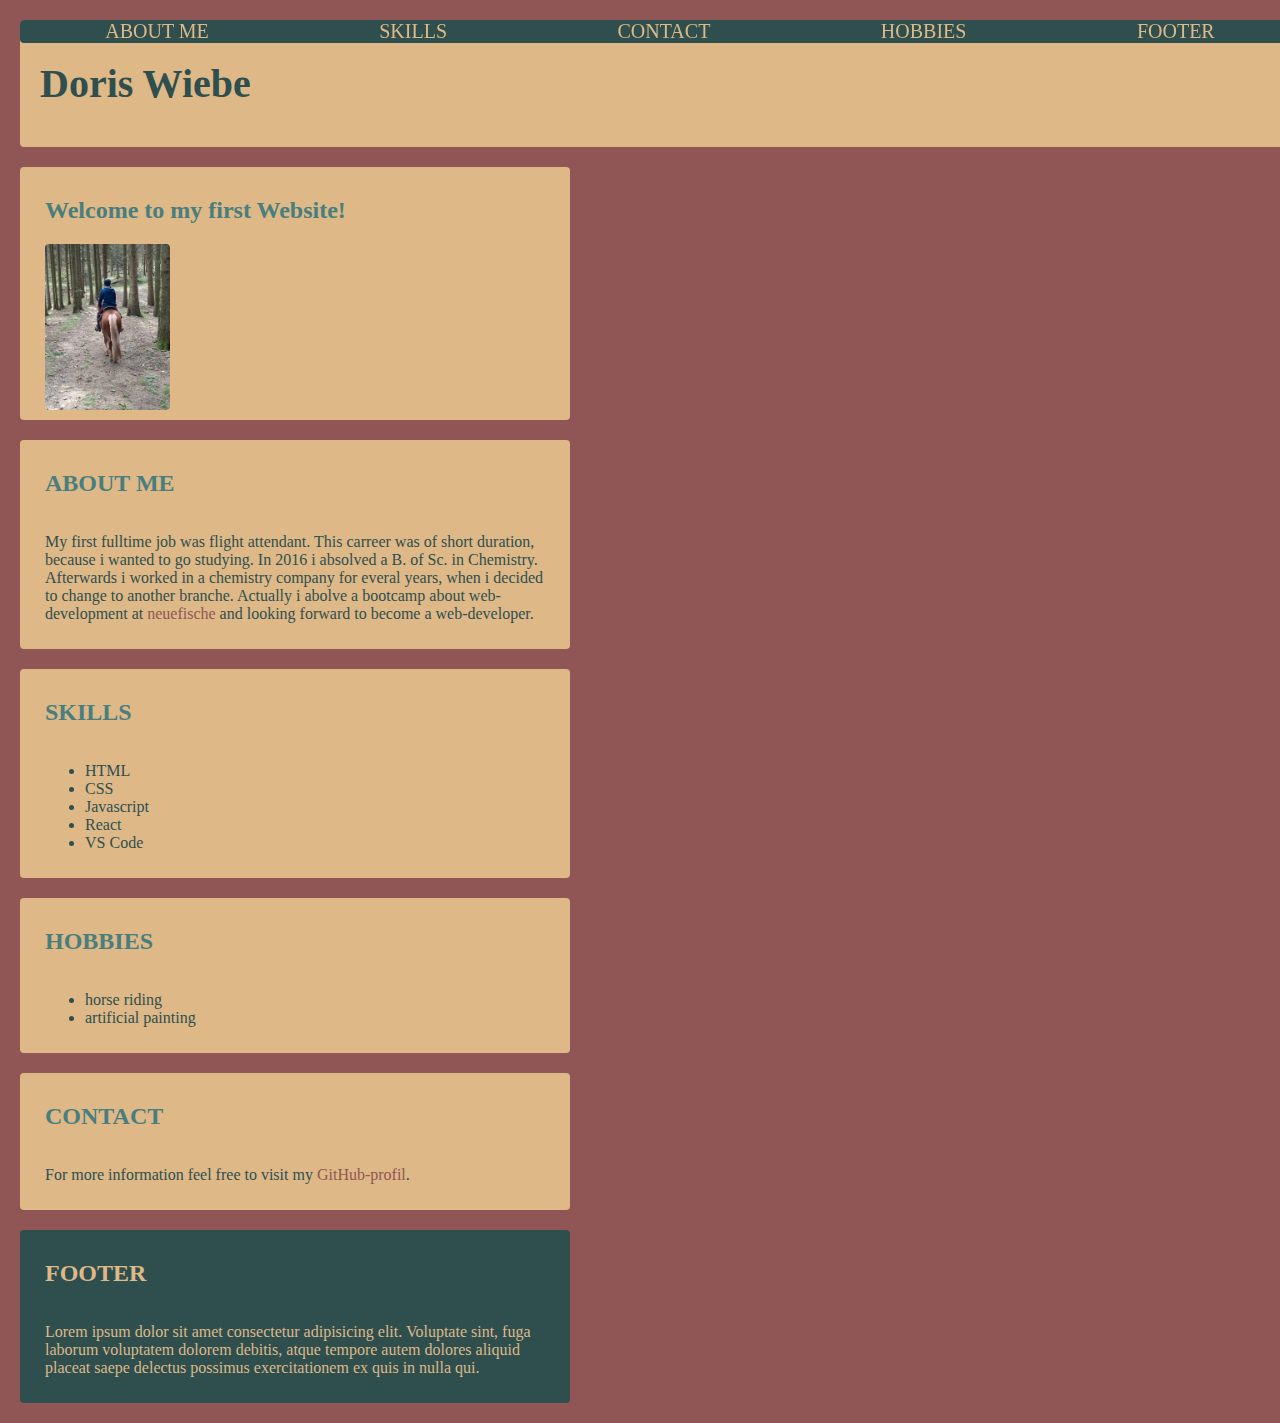
<file: index.html>
<!DOCTYPE html>
<html lang="en">
  <head>
    <meta charset="UTF-8" />
    <meta name="viewport" content="width=device-width, initial-scale=1.0" />
    <link rel="stylesheet" href="css/styles.css" />
    <title>My first Website</title>
  </head>
  <body>
    <header>
      <section class="menu">
        <nav>
          <a href="#about-me">ABOUT ME</a>
          <a href="#skills">SKILLS</a>
          <a href="#contact">CONTACT</a>
          <a href="#hobbies">HOBBIES</a>
          <a href="#footer">FOOTER</a>
        </nav>
      </section>
    </header>
    <main>
      <h1>Doris Wiebe</h1>
      <section>
        <article class="container">
          <h2>Welcome to my first Website!</h2>
          <img
            src="/pictures/me-on-horse.JPG"
            alt="picture of something interesting"
          />
        </article>
        <article class="container">
          <h2 id="about-me">ABOUT ME</h2>
          <p class="">
            My first fulltime job was flight attendant. This carreer was of
            short duration, because i wanted to go studying. In 2016 i absolved
            a B. of Sc. in Chemistry. Afterwards i worked in a chemistry company
            for everal years, when i decided to change to another branche.
            Actually i abolve a bootcamp about web-development at
            <a href="https://www.neuefische.de/" target="_blank">neuefische</a>
            and looking forward to become a web-developer.
          </p>
        </article>
      </section>
      <article class="container">
        <h2 id="skills">SKILLS</h2>
        <ul>
          <li>HTML</li>
          <li>CSS</li>
          <li>Javascript</li>
          <li>React</li>
          <li>VS Code</li>
        </ul>
      </article>
      <article class="container list-style">
        <h2 id="hobbies">HOBBIES</h2>
        <ul>
          <li>horse riding</li>
          <li>artificial painting</li>
        </ul>
      </article>
      <article class="container">
        <h2 id="contact">CONTACT</h2>
        <p>
          For more information feel free to visit my
          <a href="https://github.com/DorisW3" target="_blank">GitHub-profil</a
          >.
        </p>
      </article>
    </main>
    <footer class="container">
      <h2 id="footer">FOOTER</h2>
      <p>
        Lorem ipsum dolor sit amet consectetur adipisicing elit. Voluptate sint,
        fuga laborum voluptatem dolorem debitis, atque tempore autem dolores
        aliquid placeat saepe delectus possimus exercitationem ex quis in nulla
        qui.
      </p>
    </footer>
  </body>
</html>
</file>
<file: css/styles.css>
* *::before,
*::after {
  font-family: "Trebuchet MS", "Lucida Sans Unicode", "Lucida Grande",
    "Lucida Sans", Arial, sans-serif;
  box-sizing: border-box;
}

body {
  margin: 20px 20px;
  background-color: rgb(144, 86, 86);
}

article {
  background-color: burlywood;
  display: inline-block;
}

a[href^="https"] {
  text-decoration: none;
  color: rgb(144, 86, 86);
}

a[href^="#"] {
  text-decoration: none;
  color: burlywood;
}

h1 {
  color: darkslategray;
  font-size: 40px;
  padding: 40px 20px;
  border: none;
  border-radius: 4px;
  margin: 20px 0px;
  background-color: burlywood;
  width: 100%;
}

/*h1::before {
  content: icon;
} evtl. icon einfügen*/

/*was kann ich bei dem code direkt unten drunter besser machen?*/

section > article {
  display: flex;
  flex-direction: row;
  justify-content: space-between;
  flex-wrap: wrap;
}

.menu {
  width: 100%;
  flex-wrap: wrap;
  position: fixed;
  border: none;
  border-width: 2px;
  width: 100%;
  border-color: rgb(68, 115, 115);
  border-radius: 4px;
  background-color: darkslategray;
  font-size: 20px;
}

nav {
  display: flex;
  justify-content: space-around;
  flex-wrap: wrap;
}

h2,
h3 {
  color: rgb(73, 126, 126);
}

img {
  border-radius: 4px;
  width: 25%;
  height: auto;
}

p {
  color: darkslategray;
}

ul {
  color: darkslategray;
}

.container {
  margin: 20px 0px;
  border: none;
  border-radius: 4px;
  padding: 10px 25px;
  display: flex;
  flex-direction: column;
  justify-content: space-around;
  flex-wrap: wrap;
  max-width: 500px;
  min-height: auto;
}

.list-style {
  list-style: url("#"); /*funktioniert noch nicht*/
}

footer {
  background-color: darkslategray;
  width: 100%;
}

footer > p,
footer > h2 {
  color: burlywood;
}

/*rgb(102, 77, 77); rgb(92, 145, 145)*/
</file>
